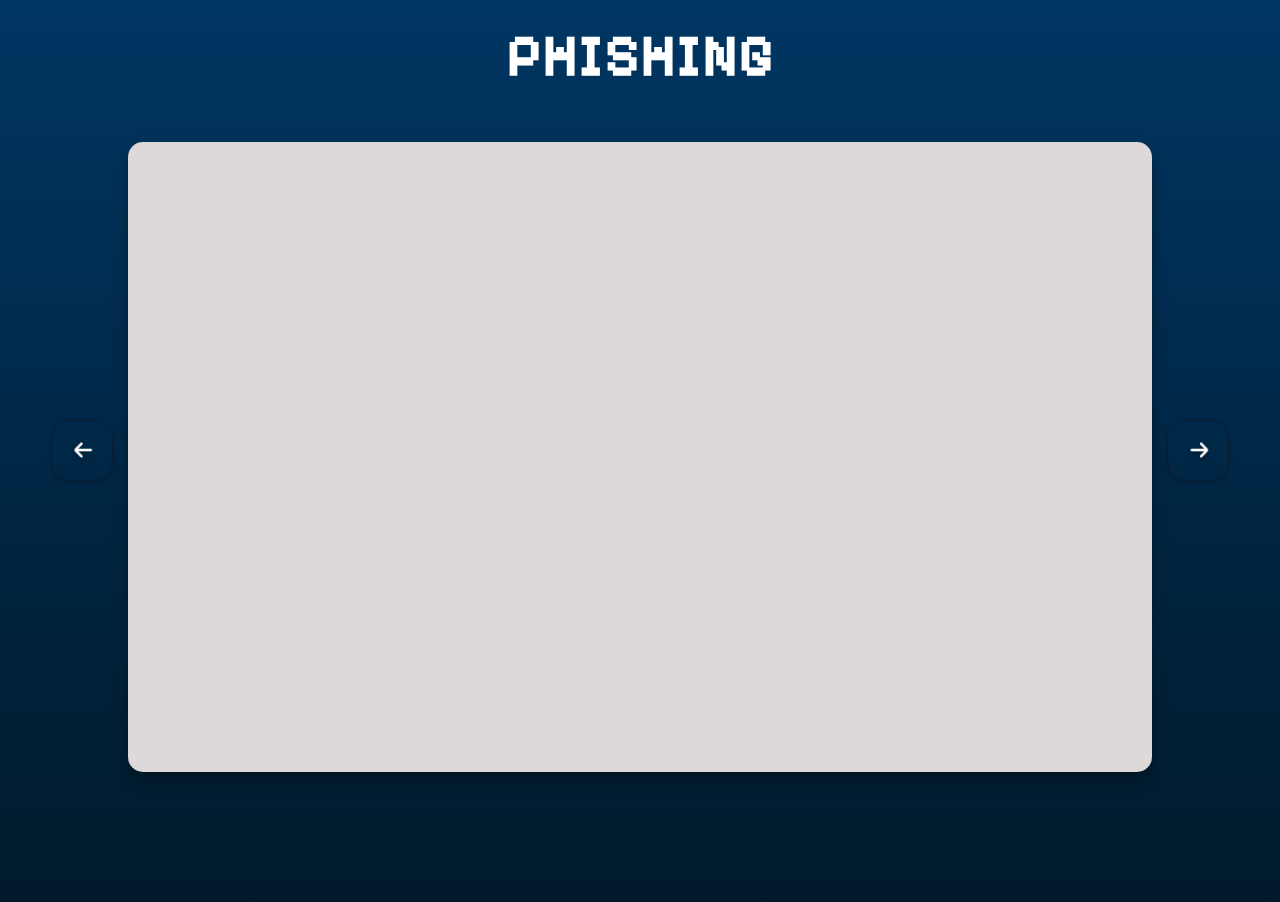
<file: index.html>
<!DOCTYPE html>
<html lang="en"> 
<head>
    <meta charset="UTF-8">
    <meta name="viewport" content="width=device-width, initial-scale=1.0">
    <title>Phishing</title>
    <link rel="stylesheet" href="style.css">
</head>
<body>
    <div class="title-position">
        <a href="index.html" class="title">PHISHING</a>
    </div>
    <img src="assets/hub/logo.png" class="moving-image">
    
    <div class="carousel-container">
        <div class="slide active" id="slide-1">
            <h1 class="slide-title">Cosa è il phishing?</h1>
            <p class="slide-text">Definizione e pericoli del no.</p>
        </div>
        <div class="slide" id="slide-2">
            <h1 class="slide-title">Slide 2</h1>
            <p class="slide-text">Come riconoscere un attacco di phishing.</p>
        </div>
        <div class="slide" id="slide-3">
            <h1 class="slide-title">Slide 3</h1>
            <p class="slide-text">Casi reali di phishing.</p>
        </div>
        <div class="slide" id="slide-4">
            <h1 class="slide-title">Slide 4</h1>
            <p class="slide-text">Come proteggerti online.</p>
        </div>
        <div class="slide" id="slide-5">
            <h1 class="slide-title">Slide 5</h1>
            <p class="slide-text">Strumenti per evitare attacchi.</p>
        </div>
        <div class="slide" id="slide-6">
           <a href="Gioco1/gioco.html" style="text-decoration:none; color:black"><h1 class="slide-game-start">Hardcore Mode</h1></a> 
           <a href="Gioco2/gioco2.html" style="text-decoration:none; color:black"><h1 class="slide-game-start">Vanilla Mode</h1></a> 
        </div>
    </div>
    <div class="carousel-button left" onclick="prevSlide()">
        <img src="assets/arrow-left.png" alt="Previous" class="button-icon">
    </div>
    <div class="carousel-button right" onclick="nextSlide()">
        <img src="assets/arrow-right.png" alt="Next" class="button-icon">
    </div>
    
    
    <script src="script.js"></script>
</body>
</html>
</file>
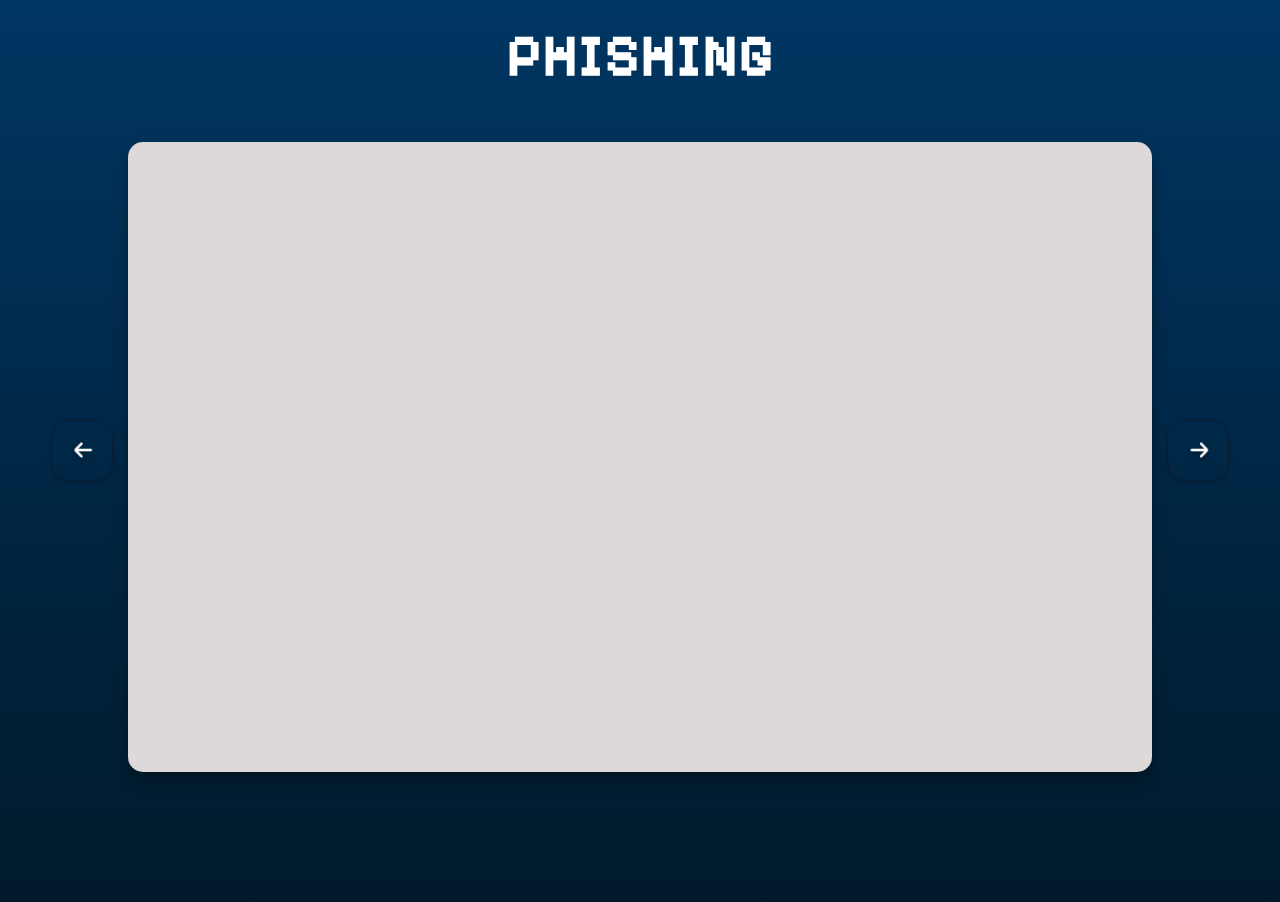
<file: adulto.html>
<!DOCTYPE html>
<html lang="en"> 
<head>
    <meta charset="UTF-8">
    <meta name="viewport" content="width=device-width, initial-scale=1.0">
    <title>Phishing</title>
    <link rel="stylesheet" href="style.css">
</head>
<body>
    <div id="snowflakes-container"></div>
    <div class="title-position">
        <a href="index.html" class="title">PHISHING</a>
    </div>
    <img src="assets/hub/logo.png" class="moving-image">
    
    <div class="carousel-container">
        <div class="slide active" id="slide-1">
            <h1 class="slide-title">Cosa è il phishing?</h1>
            <p class="slide-text">
                Il phishing è una delle truffe informatiche più diffuse e pericolose. <br>
                Consiste nel tentativo di ingannare le persone per ottenere informazioni personali, finanziarie o riservate, come password, numeri di carta di credito o credenziali di accesso. <br>
                I cybercriminali inviano messaggi che sembrano provenire da fonti affidabili, come banche, negozi online o servizi noti. <br>
                Questi messaggi sono spesso molto convincenti, con design, loghi e linguaggio che imitano perfettamente le comunicazioni ufficiali. <br>
                L’obiettivo è far credere alla vittima che il messaggio sia autentico e spingerla a fornire le informazioni richieste. <br>
                Il phishing sfrutta la manipolazione psicologica, giocando su emozioni come paura, urgenza o fiducia, per indurre azioni impulsive.
            </p>
        </div>
        <div class="slide" id="slide-2">
            <h1 class="slide-title">Come riconoscerlo?</h1>
            <p class="slide-text">
                Riconoscere un attacco di phishing è fondamentale per proteggersi. <br>
                Prestare attenzione a segnali come indirizzi email sospetti, richieste di informazioni personali, link strani o allegati non richiesti. <br>
                Gli attacchi spesso creano panico con messaggi urgenti, come “Rispondi entro 24 ore per non perdere l’accesso al tuo account!” o offrono premi incredibili per convincere le vittime a cliccare su link o fornire dati. <br>
                I siti web collegati a questi messaggi possono sembrare autentici, ma presentano piccoli errori nell’indirizzo o nel design. <br>
                Diffidare anche di email che usano saluti generici o non fanno riferimenti specifici.
            </p>
        </div>
        <div class="slide" id="slide-3">
            <h1 class="slide-title">Casi reali</h1>
            <p class="slide-text">
                Negli ultimi anni, ci sono stati diversi casi di phishing che hanno colpito milioni di persone in tutto il mondo. <br>
                Un esempio è l’attacco a Gmail nel 2017, in cui un’email finta chiedeva di collaborare su un documento Google, permettendo agli attaccanti di accedere agli account delle vittime. <br>
                Anche Netflix è stata bersaglio di un attacco nel 2020, con email che chiedevano di aggiornare i dati di pagamento su una pagina falsa. <br>
                Nel mondo dei videogiochi, Fortnite e Steam sono stati spesso utilizzati per campagne di phishing, promettendo premi o vantaggi in cambio di credenziali, causando la perdita di account e denaro.
            </p>
        </div>
        <div class="slide" id="slide-4">
            <h1 class="slide-title">Come proteggersi</h1>
            <p class="slide-text">
                Per proteggersi dal phishing, è importante adottare buone pratiche di sicurezza. <br>
                Evitare di cliccare su link o allegati sospetti, soprattutto se non si conosce il mittente. <br>
                Controllare sempre l’indirizzo email del mittente, facendo attenzione a errori o domini strani. <br>
                Se un messaggio richiede informazioni personali, è meglio verificare direttamente con l’organizzazione attraverso i suoi canali ufficiali. <br>
                Diffidare di telefonate o messaggi che chiedono dati sensibili, ricordando che aziende affidabili non lo farebbero mai.
                Siti utili come <a href="https://haveibeenpwned.com/" target="_blank" class="link">haveibeenpwned.com</a> possono essere utili per vedere se le prorpie informazioni sono state trafugate per via di una distrazione.
            </p>
        </div>
        <div class="slide" id="slide-5">
            <h1 class="slide-title">Strumenti per evitare attacchi</h1>
            <p class="slide-text">
                La tecnologia offre strumenti efficaci per prevenire il phishing. <br>
                Software antivirus e anti-malware proteggono i dispositivi da minacce, mentre estensioni per browser avvisano su siti sospetti. <br>
                L’autenticazione a due fattori aggiunge un ulteriore livello di sicurezza ai tuoi account, rendendo difficile per gli hacker accedervi anche con la password. <br>
                Controllare che i siti web siano protetti con certificati SSL/TLS, identificabili dall’icona del lucchetto, è un’altra precauzione utile.
            </p>
        </div>
        <div class="slide" id="slide-6">
            <a href="/Gioco1/gioco.html" style="text-decoration:none; color:black"><h1 class="slide-game-start">Giochiamo!!!</h1></a> 
            <a href="/crediti.html" style="text-decoration:none;"><h1 class="crediti-link">Crediti</h1></a> 
         </div>
    </div>    
    </div>
    <div class="carousel-button left" onclick="prevSlide()">
        <img src="assets/arrow-left.png" alt="Previous" class="button-icon">
    </div>
    <div class="carousel-button right" onclick="nextSlide()">
        <img src="assets/arrow-right.png" alt="Next" class="button-icon">
    </div>
    
    
    <script src="script.js"></script>
</body>
</html>
</file>
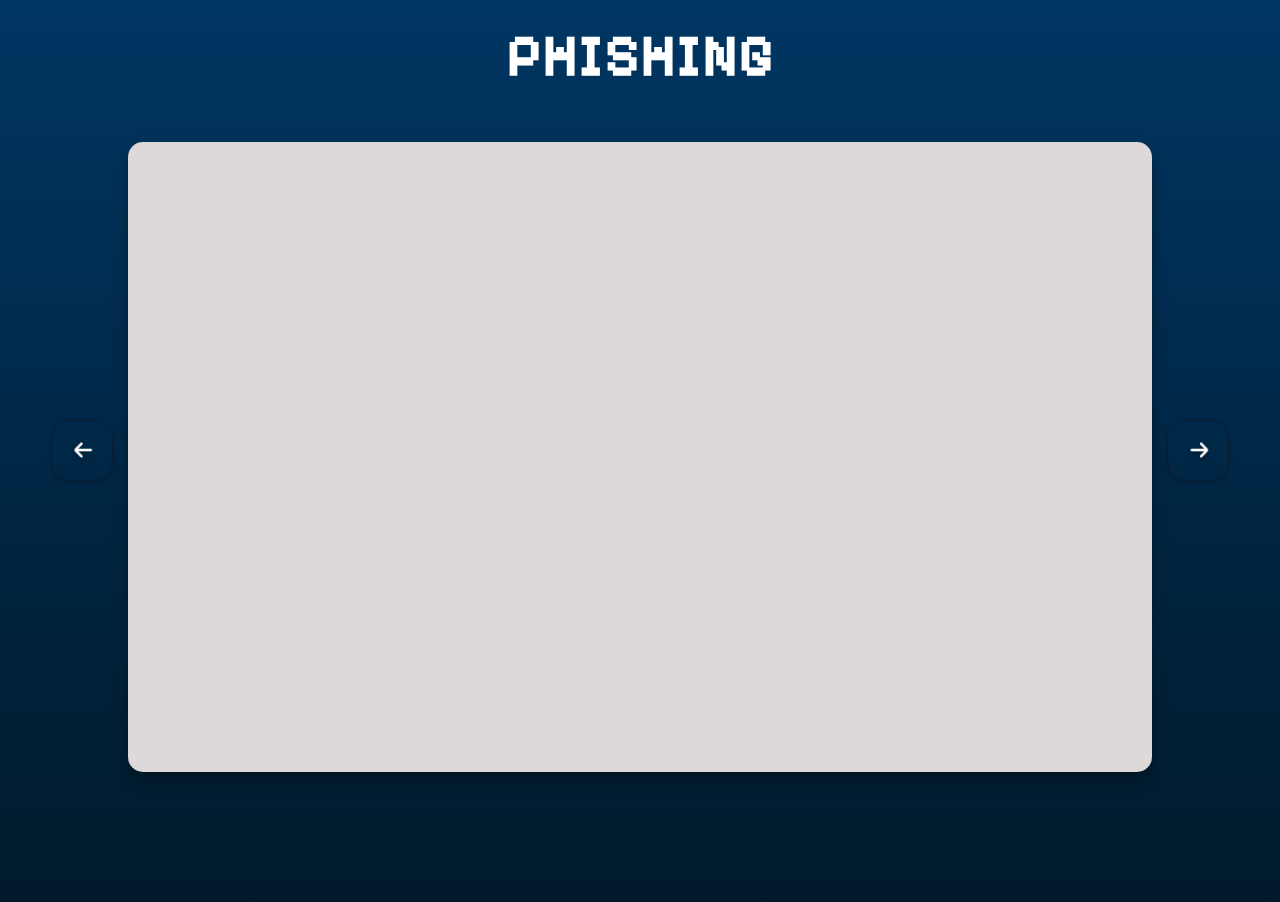
<file: bambino.html>
<!DOCTYPE html>
<html lang="en"> 
<head>
    <meta charset="UTF-8">
    <meta name="viewport" content="width=device-width, initial-scale=1.0">
    <title>Phishing</title>
    <link rel="stylesheet" href="style.css">
</head>
<body>
    <div id="snowflakes-container"></div>
    <div class="title-position">
        <a href="index.html" class="title">PHISHING</a>
    </div>
    <img src="assets/hub/logo.png" class="moving-image">
    
    <div class="carousel-container">
        <div class="slide active" id="slide-1">
            <h1 class="slide-title">Cosa è il phishing?</h1>
            <p class="slide-text">
                Il phishing è come una trappola fatta dai "cattivi del web". <br>
                Fingono di essere qualcuno di cui ti fidi, come il tuo cartone preferito o un gioco online, e ti mandano messaggi che sembrano veri. <br>
                Questi messaggi cercano di farti scrivere cose segrete, come la password del tuo account o i dati della tua famiglia, per rubarti qualcosa.
            </p>
        </div>
        <div class="slide" id="slide-2">
            <h1 class="slide-title">Come riconoscerlo?</h1>
            <p class="slide-text">
                Per capire se un messaggio è una trappola, guarda con attenzione. <br>
                Se il nome di chi te lo manda sembra strano o contiene errori, stai attento. <br>
                I cattivi cercano anche di spaventarti, dicendo che il tuo account sarà bloccato, o ti promettono premi incredibili, come un sacco di monete o un personaggio raro. <br>
                Non fidarti!
            </p>
        </div>
        <div class="slide" id="slide-3">
            <h1 class="slide-title">Casi reali</h1>
            <p class="slide-text">
                Tante persone sono cadute in queste trappole. <br>
                Alcuni hanno ricevuto messaggi finti da Fortnite, dove promettevano V-Bucks gratis. <br>
                Altri pensavano di avere problemi con il loro account Netflix e hanno dato i loro dati a un sito falso. <br>
                Questi cattivi rubano account o soldi, e molte persone ne hanno sofferto.
            </p>
        </div>
        <div class="slide" id="slide-4">
            <h1 class="slide-title">Come proteggersi</h1>
            <p class="slide-text">
                Non dare mai i tuoi segreti a qualcuno che non conosci bene. <br>
                Se ricevi un messaggio sospetto, parla con un adulto prima di fare qualsiasi cosa. <br>
                Ricorda che le persone o le aziende vere non ti chiederanno mai password o altri dati in questo modo.
            </p>
        </div>
        <div class="slide" id="slide-5">
            <h1 class="slide-title">Strumenti per evitare attacchi</h1>
            <p class="slide-text">
                Esistono programmi che ti proteggono dai cattivi del web, come uno scudo magico. <br>
                Antivirus e sistemi di sicurezza ti avvisano quando un messaggio o un sito sono pericolosi. <br>
                Inoltre, puoi rendere i tuoi account più sicuri con un secondo codice segreto, che solo tu puoi avere.
            </p>
        </div>    
        <div class="slide" id="slide-6">
            <a href="/Gioco2/gioco2.html" style="text-decoration:none; color:black"><h1 class="slide-game-start">Giochiamo!!</h1></a> 
            <a href="/crediti.html" style="text-decoration:none;"><h1 class="crediti-link">Crediti</h1></a> 
         </div>
    </div>
    <div class="carousel-button left" onclick="prevSlide()">
        <img src="assets/arrow-left.png" alt="Previous" class="button-icon">
    </div>
    <div class="carousel-button right" onclick="nextSlide()">
        <img src="assets/arrow-right.png" alt="Next" class="button-icon">
    </div>
    
    <script src="script.js"></script>
</body>
</html>
</file>
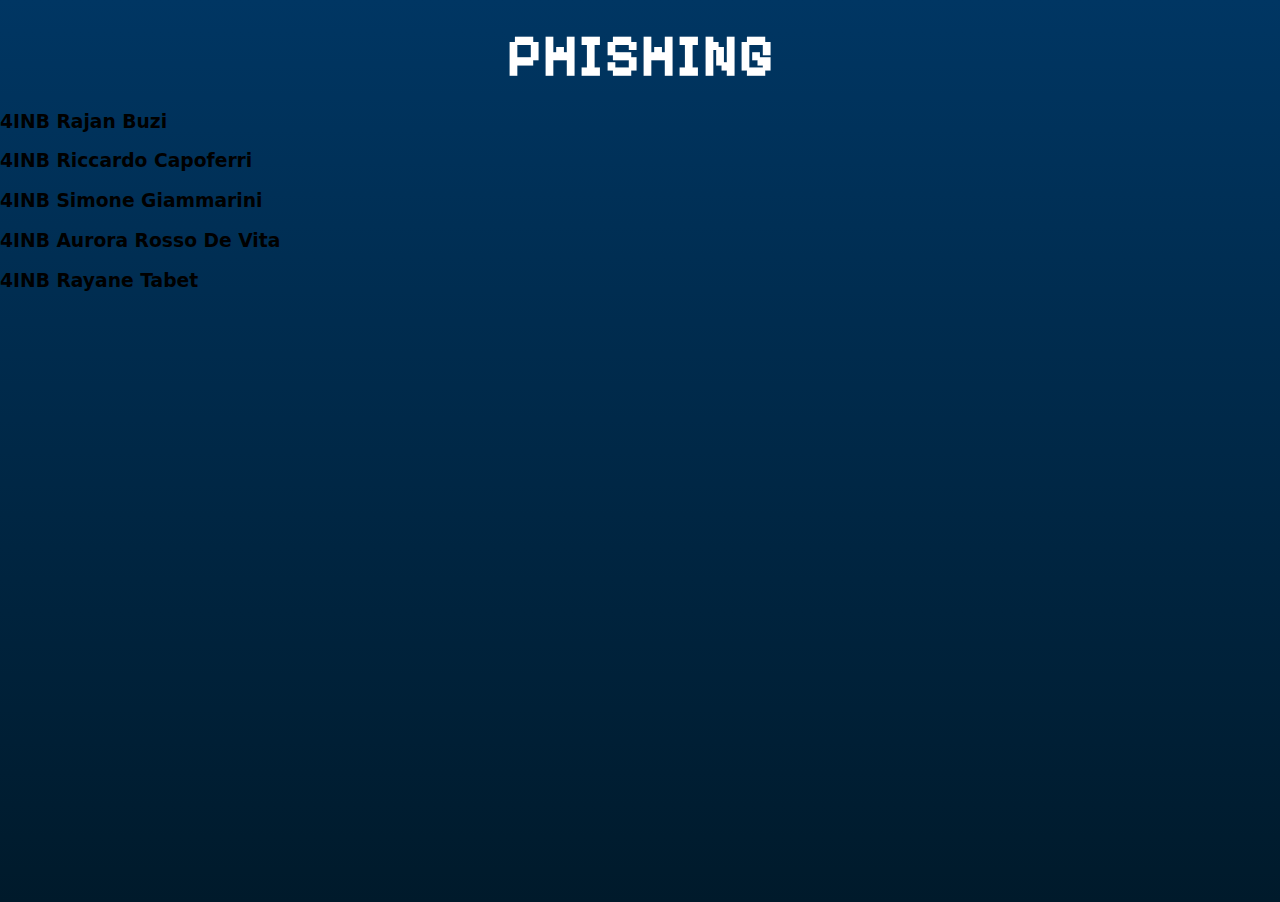
<file: crediti.html>
<!DOCTYPE html>
<html lang="en"> 
<head>
    <meta charset="UTF-8">
    <meta name="viewport" content="width=device-width, initial-scale=1.0">
    <title>Phishing</title>
    <link rel="stylesheet" href="style.css">
</head>
<body>
    <div class="title-position">
        <a href="index.html" class="title">PHISHING</a>
    </div>  
    <h3 href="index.html" class="crediti">4INB Rajan Buzi</h3>
    <h3 href="index.html" class="crediti">4INB Riccardo Capoferri</h3>
    <h3 href="index.html" class="crediti">4INB Simone Giammarini</h3>
    <h3 href="index.html" class="crediti">4INB Aurora Rosso De Vita</h3>
    <h3 href="index.html" class="crediti">4INB Rayane Tabet</h3>
    
    <script src="script.js"></script>
</body>
</html>
</file>
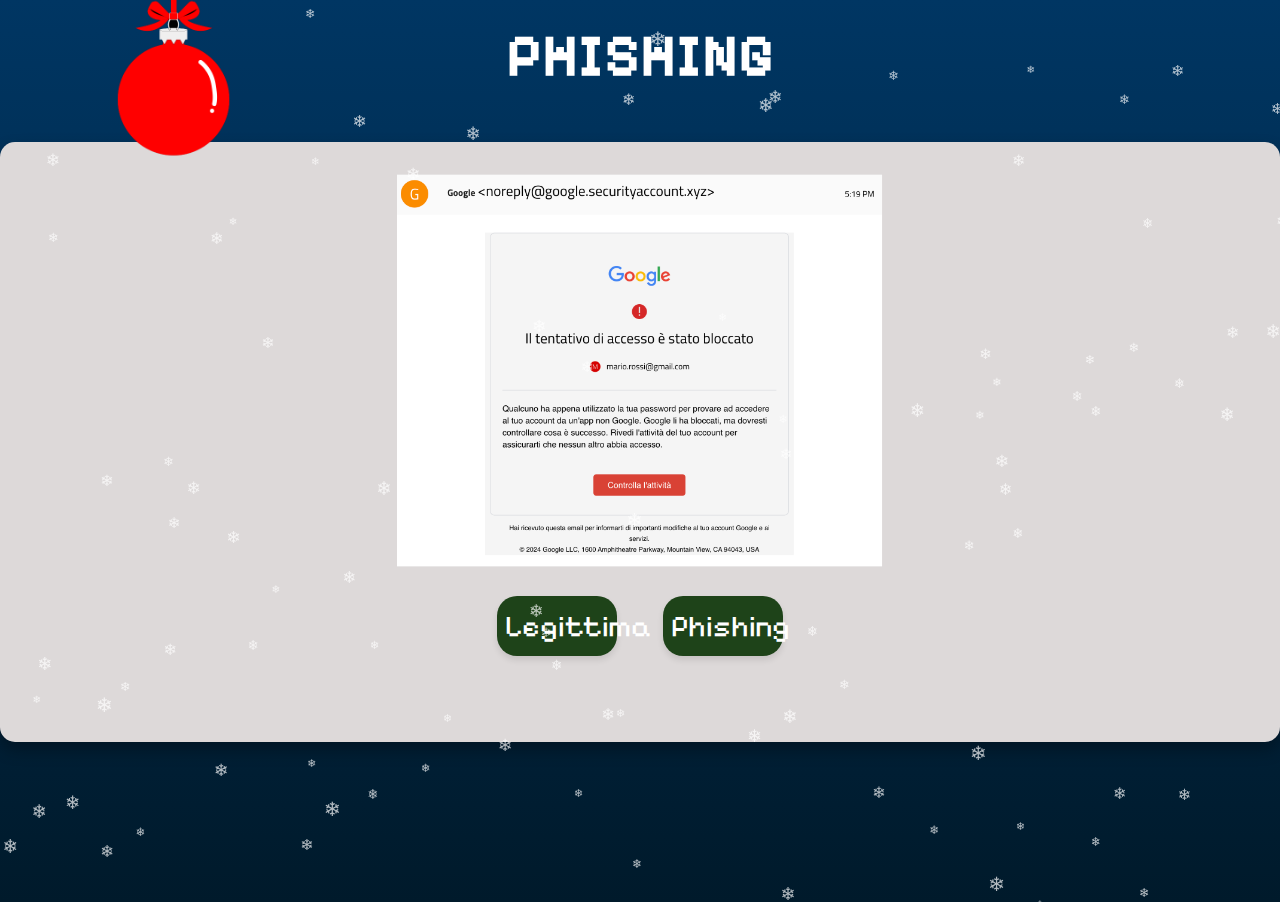
<file: Gioco1/gioco.html>
<!DOCTYPE html>
<html lang="en">
<head>
    <meta charset="UTF-8">
    <meta name="viewport" content="width=device-width, initial-scale=1.0">
    <link rel="stylesheet" href="gioco.css">
</head>
<body>
    <div id="snowflakes-container"></div>
    <div class="tree">
        <img src="/assets/hub/palla.png" alt="Palla di Natale" class="swing">
    </div>
    <div class="title-position">
        <a href="/index.html" class="title">PHISHING</a>
    </div>
    <div class="game-container">
        <div class="carousel-container">
            <div class="slide active" id="slide-1">
                <img id="image" src="assets/1.png" alt="Immagine Gioco" class="game-image">
                <div class="button-container">
                    <button id="trueButton" class="game-button" onclick="checkAnswer(true)">Legittima</button>
                    <button id="falseButton" class="game-button" onclick="checkAnswer(false)">Phishing</button>

                </div>
            </div>
        </div>
    </div>
    <div class="zoom-overlay" id="zoomOverlay">
        <img id="zoomedImage" alt="Zoomed Image">
    </div>    
    <script src="gioco.js"></script>
</body>
</html>
</file>
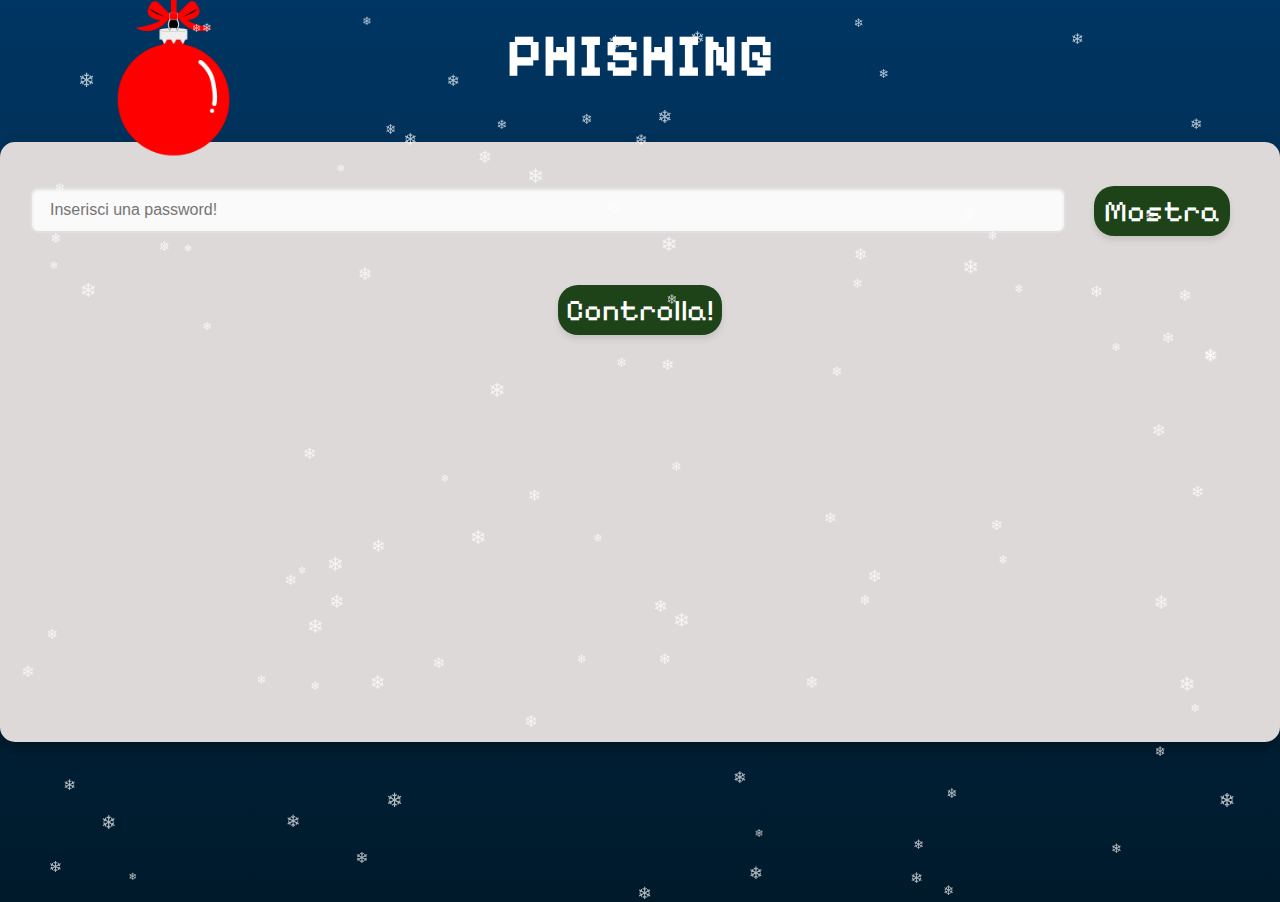
<file: Gioco2/gioco2.html>
<!DOCTYPE html>
<html lang="en">
<head>
    <meta charset="UTF-8">
    <meta name="viewport" content="width=device-width, initial-scale=1.0">
    <link rel="stylesheet" href="gioco2.css">
    <title>Password Strength Checker</title>
</head>
<body>
    <div id="snowflakes-container"></div>
    <div class="tree">
        <img src="/assets/hub/palla.png" alt="Palla di Natale" class="swing">
    </div>
    <div class="title-position">
        <a href="/index.html" class="title">PHISHING</a>
    </div>
    <div class="game-container">
        <div class="game-header">
        </div>

        <div class="carousel-container">
            <div class="slide active" id="slide-1">
                <div class="password-container">
                    <input type="password" id="password" placeholder="Inserisci una password!">
                    <button type="button" id="togglePassword">Mostra</button>
                </div>
                <button onclick="checkStrength()">Controlla!</button>
                <p id="strength"></p>
            </div>
            
        </div>
    </div>
    <div class="zoom-overlay" id="zoomOverlay">
        <img id="zoomedImage" alt="Zoomed Image">
    </div>    
    <script src="gioco2.js"></script>
</body>
</html>
</file>
<file: style.css>
@import url('https://fonts.googleapis.com/css2?family=Pixelify+Sans:wght@400..700&display=swap');

body {
    font-family: system-ui, -apple-system, BlinkMacSystemFont, 'Segoe UI', Roboto, Oxygen, Ubuntu, Cantarell, 'Open Sans', 'Helvetica Neue', sans-serif;
    margin: 0;
    padding: 0;
    background: linear-gradient(to top, #001a2b, #003663); /* Gradiente azzurro */
    height: 98vh;
}

.title {
    font-family: "Pixelify Sans", sans-serif;
    color: white;
    font-size: 3.75rem;
    font-weight: 700;
    text-decoration: none;
}

.title-position {
    text-align: center;
    margin-top: 20px;
}

.title:hover 
{
    text-shadow: 0 0 20px rgba(52, 152, 219, 0.8); /* El efecto de glow */  
}

.moving-image {
    position: fixed;
    bottom: 0;
    left: 0;
    width: auto !important;
    height: 170px !important;
    animation: moveLeftRight 10s linear infinite;
}


.carousel-container {
    position: relative;
    width: 80%;
    max-width: 1350px;
    height: 70vb;
    margin: 50px auto;
    overflow: hidden;
    border-radius: 15px;
    box-shadow: 0 8px 16px rgba(0, 0, 0, 0.3);
    background-color: rgb(221, 217, 217);
}

.slide {
    position: absolute;
    width: 100%;
    height: 100%;
    opacity: 0;
    transition: opacity 0.5s ease;
    padding: 40px;
    box-sizing: border-box;
    background-color: rgb(221, 217, 217);
    display: flex;
    flex-direction: column;
    justify-content: left;
}

.slide.active {
    opacity: 1;
    z-index: 10;
}

.slide-title {
    font-size: 2rem;
    margin: 0 0 10px;
    text-align: left;
}

.slide-text {
    font-size: 1.2rem;
    text-align: left;
    line-height: 1.5;
}

.carousel-button {
    position: absolute;
    top: 50%;
    transform: translateY(-50%);
    width: 60px;
    height: 60px;
    border-radius: 20px;
    background-color: transparent; 
    border-style: groove;
    border-width: 1px;
    border-color: #0b1d2e;
    box-shadow: 0 4px 6px rgba(0, 0, 0, 0.1), 0 1px 3px rgba(0, 0, 0, 0.06); 
    display: flex;
    justify-content: center;
    align-items: center;
    cursor: pointer;
    transition: background-color 0.3s ease, transform 0.3s ease, box-shadow 0.3s ease, opacity 0.3s ease;
}

.carousel-button:hover 
{
    background-color: #092213; 
    box-shadow: 0 6px 10px rgba(0, 0, 0, 0.4), 0 2px 4px rgba(0, 0, 0, 0.1);
    border-style: groove;
    border-width: 1px;
    border-color: #0a2c12;
    

}

.carousel-button:active {
    background-color: #102941; 
    box-shadow: 0 2px 4px rgba(0, 0, 0, 0.2); 
    transform: scale(1.2); 
}

.carousel-button.left {
    left: 4vw;
}

.carousel-button.right {
    right: 4vw; 
}

.carousel-button.hidden {
    opacity: 0;
    pointer-events: none;
}

.button-icon {
    width: 2.34vw; 
    height: auto;
    filter: drop-shadow(0px 2px 2px rgba(0, 0, 0, 0.3)); 
    transition: transform 0.2s ease; 
}

.carousel-button:hover .button-icon {
    transform: scale(1.2);
}
    
.moving-image {
    position: absolute;
    left: 0;
    top: 0;
    width: 100px;
    height: auto;
}
.slide-game-start
{
    font-family: "Pixelify Sans", sans-serif;
    padding-top: 10%;
    font-size: 5rem;
    margin: 0 0 10px;
    text-align: center;
    text-decoration: none;
    transition: transform .2s;
}
.slide-game-start:hover
{
    transform:scale(1.1);
    text-shadow: 0 0 20px rgba(52, 152, 219, 0.8); /* El efecto de glow */ 
    text-transform: uppercase;
}
#snowflakes-container {
    position: fixed;
    top: 0;
    left: 0;
    width: 100%;
    height: 100%;
    pointer-events: none;
    z-index: 9999;
}

.snowflake {
    position: absolute;
    top: -10px;
    color: white;
    font-size: 24px;
    opacity: 0.7;
    user-select: none;
    pointer-events: none;
    animation: fall 10s linear infinite;
}

/* Animazione della neve che cade */
@keyframes fall {
    to {
        transform: translateY(100vh) rotate(360deg);
    }
}
</file>
<file: Gioco1/gioco.css>
@import url('https://fonts.googleapis.com/css2?family=Pixelify+Sans:wght@400..700&display=swap');

body {
    font-family: system-ui, -apple-system, BlinkMacSystemFont, 'Segoe UI', Roboto, Oxygen, Ubuntu, Cantarell, 'Open Sans', 'Helvetica Neue', sans-serif;
    margin: 0;
    padding: 0;
    background: linear-gradient(to top, #001a2b, #003663); /* Gradiente azzurro */
    height: 98vh;
}

.title {
    font-family: "Pixelify Sans", sans-serif;
    color: white;
    font-size: 3.75rem;
    font-weight: 700;
    text-decoration: none;
}

.title-position {
    text-align: center;
    margin-top: 20px;
}

.title:hover 
{
    text-shadow: 0 0 20px rgba(52, 152, 219, 0.8); /* El efecto de glow */  
}

.game-container {
    max-width: 1350px;
    margin: 50px auto;
    padding: 30px;
    background-color: rgb(221, 217, 217);
    border-radius: 15px;
    box-shadow: 0 8px 16px rgba(0, 0, 0, 0.3);
    text-align: center;
}

.score {
    font-family: "Pixelify Sans", sans-serif;
    padding: 2px;
    background-color:#f3f3f3 ;
    font-size: 1.8rem;
    color: #333;
}

.carousel-container {
    position: relative;
    width: 100%;
    max-width: 1350px;
    height: 60vb;
    margin: 0 auto;
    overflow: hidden;
}

.game-image {
    width: 100%;
    height: auto;
    max-width: 500px;
    max-height: 400px;
    object-fit: contain;
    margin: 0 auto;
    border-radius: 10px;
    cursor: pointer;
    transition: transform 0.2s ease;
}

.game-image:hover {
    transform: scale(1.05);
}

.button-container {
    margin-top: 20px;
}

.game-button {
    margin-left: 20px;
    margin-right: 20px;
    font-family: "Pixelify Sans", sans-serif;
    color: white;
    font-size: 30px;
    width: 120px;
    height: 60px;
    border-radius: 20px;
    border-color: transparent;
    background-color: #1e4319;
    box-shadow: 0 4px 6px rgba(0, 0, 0, 0.1);
    justify-content: center;
    align-items: center;
    cursor: pointer;
    transition: background-color 0.3s ease, transform 0.3s ease;
}


.game-button:hover {
    box-shadow: 0 6px 10px rgba(0, 0, 0, 0.2), 0 2px 4px rgba(0, 0, 0, 0.1); 

    transform: scale(1.1);
    background-color: #218838;
}

.swing {
    z-index: 1; 
    height: 200px;
    animation: swing ease-in-out 1s infinite alternate;
    transform-origin: center -20px;
    float: left;
    position: absolute;  
    top: -40px; 
}

.swing img {
    display: block;
}

.swing:after {
    content: '';
    position: absolute; 
    width: 20px;
    height: 20px;
    top: -20px;
    left: 50%;
    z-index: 0;
    border-bottom: none;
    border-right: none;
    transform: rotate(45deg);
}

.swing:before {
    content: '';
    position: absolute; 
    width: 5px;
    height: 5px;
    top: -14px;
    left: 54%;
    z-index: 5;
    border-radius: 50% 50%;
}

@keyframes swing {
    0% { transform: rotate(3deg); }
    100% { transform: rotate(-3deg); }
}
/* Aggiungi questo CSS al tuo file esistente */
.zoom-overlay {
    display: none;
    position: fixed;
    top: 0;
    left: 0;
    width: 100%;
    height: 100%;
    background: rgba(0, 0, 0, 0.8);
    backdrop-filter: blur(10px);
    justify-content: center;
    align-items: center;
    z-index: 1000;
}

.zoom-overlay img {
    max-width: 90%;
    max-height: 90%;
    box-shadow: 0 4px 10px rgba(0, 0, 0, 0.5);
    border-radius: 10px;
    transition: transform 0.3s ease;
}

.game-image {
    cursor: pointer;
    transition: transform 0.3s ease;
}
#snowflakes-container {
    position: fixed;
    top: 0;
    left: 0;
    width: 100%;
    height: 100%;
    pointer-events: none;
    z-index: 9999;
}

.snowflake {
    position: absolute;
    top: -10px;
    color: white;
    font-size: 24px;
    opacity: 0.7;
    user-select: none;
    pointer-events: none;
    animation: fall 10s linear infinite;
}

/* Animazione della neve che cade */
@keyframes fall {
    to {
        transform: translateY(100vh) rotate(360deg);
    }
}
</file>
<file: Gioco2/gioco2.css>
@import url('https://fonts.googleapis.com/css2?family=Pixelify+Sans:wght@400..700&display=swap');

body {
    font-family: system-ui, -apple-system, BlinkMacSystemFont, 'Segoe UI', Roboto, Oxygen, Ubuntu, Cantarell, 'Open Sans', 'Helvetica Neue', sans-serif;
    margin: 0;
    padding: 0;
    background: linear-gradient(to top, #001a2b, #003663); /* Gradiente azzurro */
    height: 98vh;
}

.title {
    font-family: "Pixelify Sans", sans-serif;
    color: white;
    font-size: 3.75rem;
    font-weight: 700;
    text-decoration: none;
}

.title-position {
    text-align: center;
    margin-top: 20px;
}

.title:hover 
{
    text-shadow: 0 0 20px rgba(52, 152, 219, 0.8); /* El efecto de glow */  
}


.game-container {
    max-width: 1350px;
    margin: 50px auto;
    padding: 30px;
    background-color: rgb(221, 217, 217);
    border-radius: 15px;
    box-shadow: 0 8px 16px rgba(0, 0, 0, 0.3);
    text-align: center;
}

.score {
    font-family: "Pixelify Sans", sans-serif;
    padding: 2px;
    background-color:#f3f3f3 ;
    font-size: 1.8rem;
    color: #333;
}

.carousel-container {
    position: relative;
    width: 100%;
    max-width: 1350px;
    height: 60vb;
    margin: 0 auto;
    overflow: hidden;
}

.game-image {
    width: 100%;
    height: auto;
    max-width: 500px;
    max-height: 400px;
    object-fit: contain;
    margin: 0 auto;
    border-radius: 10px;
    cursor: pointer;
    transition: transform 0.2s ease;
}

.game-image:hover {
    transform: scale(1.05);
}

.button-container {
    margin-top: 20px;
}

.game-button {
    margin-left: 20px;
    margin-right: 20px;
    font-family: "Pixelify Sans", sans-serif;
    color: white;
    font-size: 30px;
    width: 120px;
    height: 60px;
    border-radius: 20px;
    border-color: transparent;
    background-color: #1e4319;
    box-shadow: 0 4px 6px rgba(0, 0, 0, 0.1);
    justify-content: center;
    align-items: center;
    cursor: pointer;
    transition: background-color 0.3s ease, transform 0.3s ease;
}


.game-button:hover {
    box-shadow: 0 6px 10px rgba(0, 0, 0, 0.2), 0 2px 4px rgba(0, 0, 0, 0.1); 

    transform: scale(1.1);
    background-color: #218838;
}

.swing {
    z-index: 1; 
    height: 200px;
    animation: swing ease-in-out 1s infinite alternate;
    transform-origin: center -20px;
    float: left;
    position: absolute;  
    top: -40px; 
}

.swing img {
    display: block;
}

.swing:after {
    content: '';
    position: absolute; 
    width: 20px;
    height: 20px;
    top: -20px;
    left: 50%;
    z-index: 0;
    border-bottom: none;
    border-right: none;
    transform: rotate(45deg);
}

.swing:before {
    content: '';
    position: absolute; 
    width: 5px;
    height: 5px;
    top: -14px;
    left: 54%;
    z-index: 5;
    border-radius: 50% 50%;
}

@keyframes swing {
    0% { transform: rotate(3deg); }
    100% { transform: rotate(-3deg); }
}
/* Aggiungi questo CSS al tuo file esistente */
.zoom-overlay {
    display: none;
    position: fixed;
    top: 0;
    left: 0;
    width: 100%;
    height: 100%;
    background: rgba(0, 0, 0, 0.8);
    backdrop-filter: blur(10px);
    justify-content: center;
    align-items: center;
    z-index: 1000;
}

.zoom-overlay img {
    max-width: 90%;
    max-height: 90%;
    box-shadow: 0 4px 10px rgba(0, 0, 0, 0.5);
    border-radius: 10px;
    transition: transform 0.3s ease;
}

.game-image {
    cursor: pointer;
    transition: transform 0.3s ease;
}
#snowflakes-container {
    position: fixed;
    top: 0;
    left: 0;
    width: 100%;
    height: 100%;
    pointer-events: none;
    z-index: 9999;
}

.snowflake {
    position: absolute;
    top: -10px;
    color: white;
    font-size: 24px;
    opacity: 0.7;
    user-select: none;
    pointer-events: none;
    animation: fall 10s linear infinite;
}

/* Animazione della neve che cade */
@keyframes fall {
    to {
        transform: translateY(100vh) rotate(360deg);
    }
}
/* Password Strength Checker */
input {
    width: 90%;
    padding: 12px 18px;
    font-size: 16px;
    border: 2px solid #e0e0e0;
    border-radius: 8px;
    background-color: #fafafa;
    transition: border-color 0.3s, box-shadow 0.3s;
    box-shadow: inset 0 1px 3px rgba(0, 0, 0, 0.1);
    margin-bottom: 12px;
}

input:focus {
    border-color: #1e4319;
    box-shadow: 0 6px 10px rgba(0, 0, 0, 0.2), 0 2px 4px rgba(0, 0, 0, 0.1);
    outline: none;
}

button {
    margin-top: 40px;
    margin-left: 20px;
    margin-right: 20px;
    font-family: "Pixelify Sans", sans-serif;
    color: white;
    font-size: 30px;
    width: auto ;
    height: 50px;
    border-radius: 20px;
    border-color: transparent;
    background-color: #1e4319;
    box-shadow: 0 4px 6px rgba(0, 0, 0, 0.1);
    justify-content: center;
    align-items: center;
    cursor: pointer;
    transition: background-color 0.3s ease, transform 0.3s ease;
}

button:hover {
    box-shadow: 0 6px 10px rgba(0, 0, 0, 0.2), 0 2px 4px rgba(0, 0, 0, 0.1); 

    transform: scale(1.1);
    color:white;
    background-color: #490000;
    border-color: #ff0000;
}

#strength {
    font-size: 18px;
    margin-top: 20px;
}
.password-container {
    margin-top: 15px;
    display: flex;
    gap: 8px; /* Space between input and button */
    align-items: center;
}

#togglePassword {
    margin-top: -10px;
    padding: 4px 8px;
    cursor: pointer;
}
</file>
